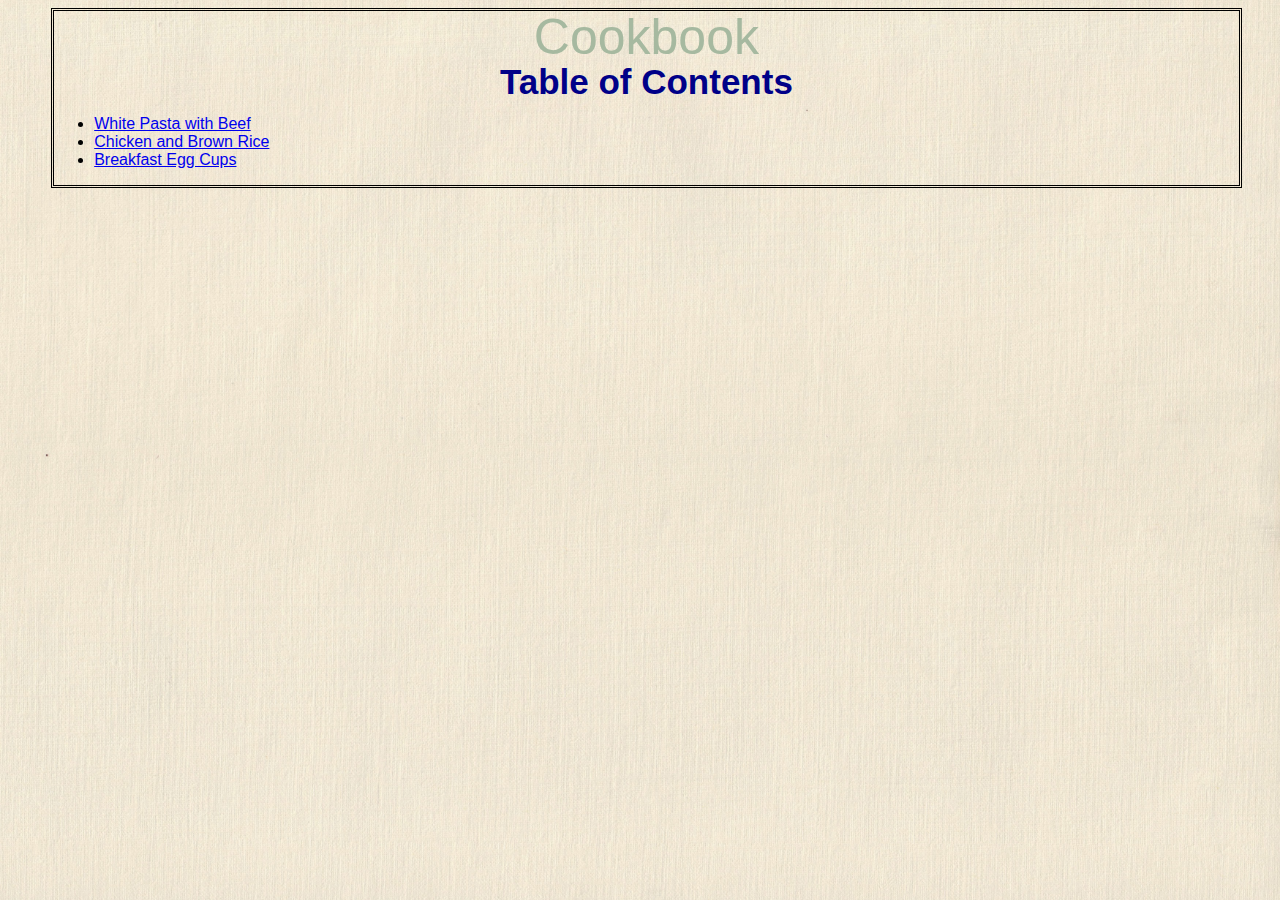
<file: index.html>
<?xml version="1.0" encoding="UTF-8"?><!DOCTYPE html
  PUBLIC "-//W3C//DTD XHTML 1.0 Strict//EN" "http://www.w3.org/TR/xhtml1/DTD/xhtml1-strict.dtd">
<html xmlns="http://www.w3.org/1999/xhtml">
   <head>
      <meta http-equiv="Content-Type" content="text/html; charset=UTF-8" />
      <title>Cookbook Table of Contents</title>
      <link rel="stylesheet" type="text/css" href="style.css" />
   </head>
   <body>
      <div class="main">
         <h1>Cookbook</h1>
         <h2>Table of Contents</h2>
         <ul>
            <li><a href="recipe1.html">White Pasta with Beef</a></li>
            <li><a href="recipe2.html">Chicken and Brown Rice</a></li>
            <li><a href="recipe3.html">Breakfast Egg Cups</a></li>
         </ul>
      </div>
   </body>
</html>
</file>
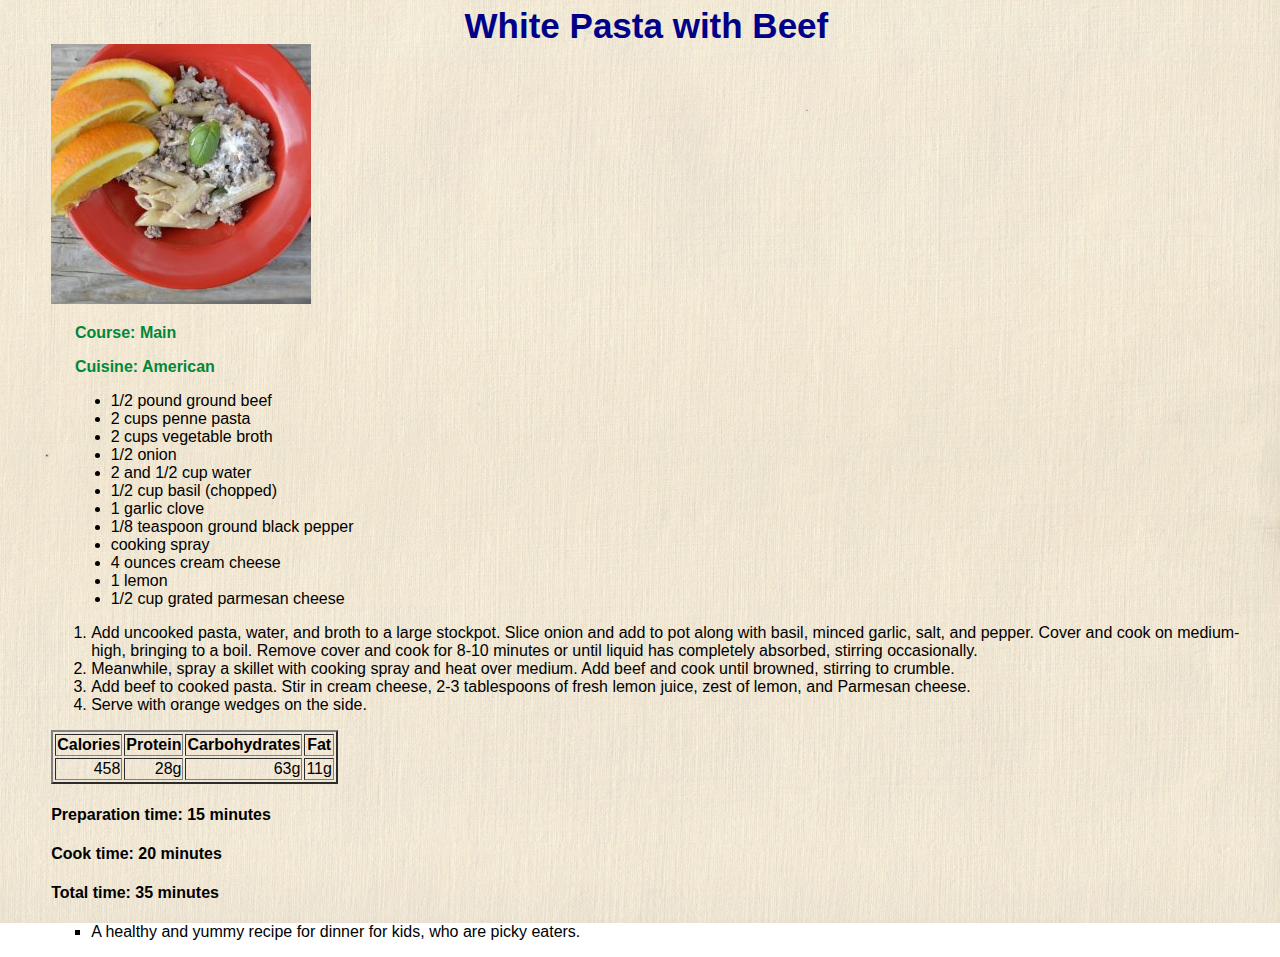
<file: recipe1.html>
<?xml version="1.0" encoding="UTF-8"?>
<!DOCTYPE html
  PUBLIC "-//W3C//DTD XHTML 1.0 Strict//EN" "http://www.w3.org/TR/xhtml1/DTD/xhtml1-strict.dtd">
<html xmlns="http://www.w3.org/1999/xhtml"><head><meta http-equiv="Content-Type" content="text/html; charset=UTF-8" /><title></title><link href="style.css" rel="stylesheet" type="text/css" /></head><body><div>
    <h2 xmlns="">White Pasta with Beef</h2>
    <img xmlns="" src="images/white-pasta-with-beef.jpg" alt="&#xA;        Picture: images/white-pasta-with-beef.jpg"></img>
    <h3 xmlns="">Course: Main</h3>
    <h3 xmlns="">Cuisine: American</h3>
    <div xmlns="" class="list"><li>1/2 pound  ground beef</li><li>2 cups  penne pasta</li><li>2 cups  vegetable broth</li><li>1/2   onion</li><li>2 and 1/2 cup  water</li><li>1/2 cup  basil (chopped)</li><li>1   garlic clove</li><li>1/8 teaspoon  ground black pepper</li><li>   cooking spray</li><li>4 ounces  cream cheese</li><li>1   lemon</li><li>1/2 cup  grated parmesan cheese</li></div>
    <ol xmlns=""><li>Add uncooked pasta, water, and broth to a large stockpot. Slice onion and add to pot along with basil, minced garlic,      salt, and pepper. Cover and cook on medium-high, bringing to a boil. Remove cover and cook for 8-10 minutes or until liquid has completely absorbed, stirring occasionally.</li><li>Meanwhile, spray a skillet with cooking spray and heat over medium. Add beef and cook until browned, stirring to 			 	crumble.	</li><li>Add beef to cooked pasta. Stir in cream cheese, 2-3 tablespoons of fresh lemon juice, zest of lemon, and Parmesan 	  cheese.		</li><li>Serve with orange wedges on the side.</li></ol>
    
    <table xmlns="" border="2"><tr><th>Calories</th><th>Protein</th><th>Carbohydrates</th><th>Fat</th></tr><tr><td align="right">458</td><td align="right">28g</td><td align="right">63g</td><td align="right">11g</td></tr></table>
    
    <h4 xmlns="">Preparation time: 15 minutes</h4>
    <h4 xmlns="">Cook time: 20 minutes</h4>
    <h4 xmlns="">Total time: 35 minutes</h4>
    <ul xmlns=""><li type="square">A healthy and yummy recipe for dinner for kids, who are picky eaters.</li></ul>
  </div></body></html>
</file>
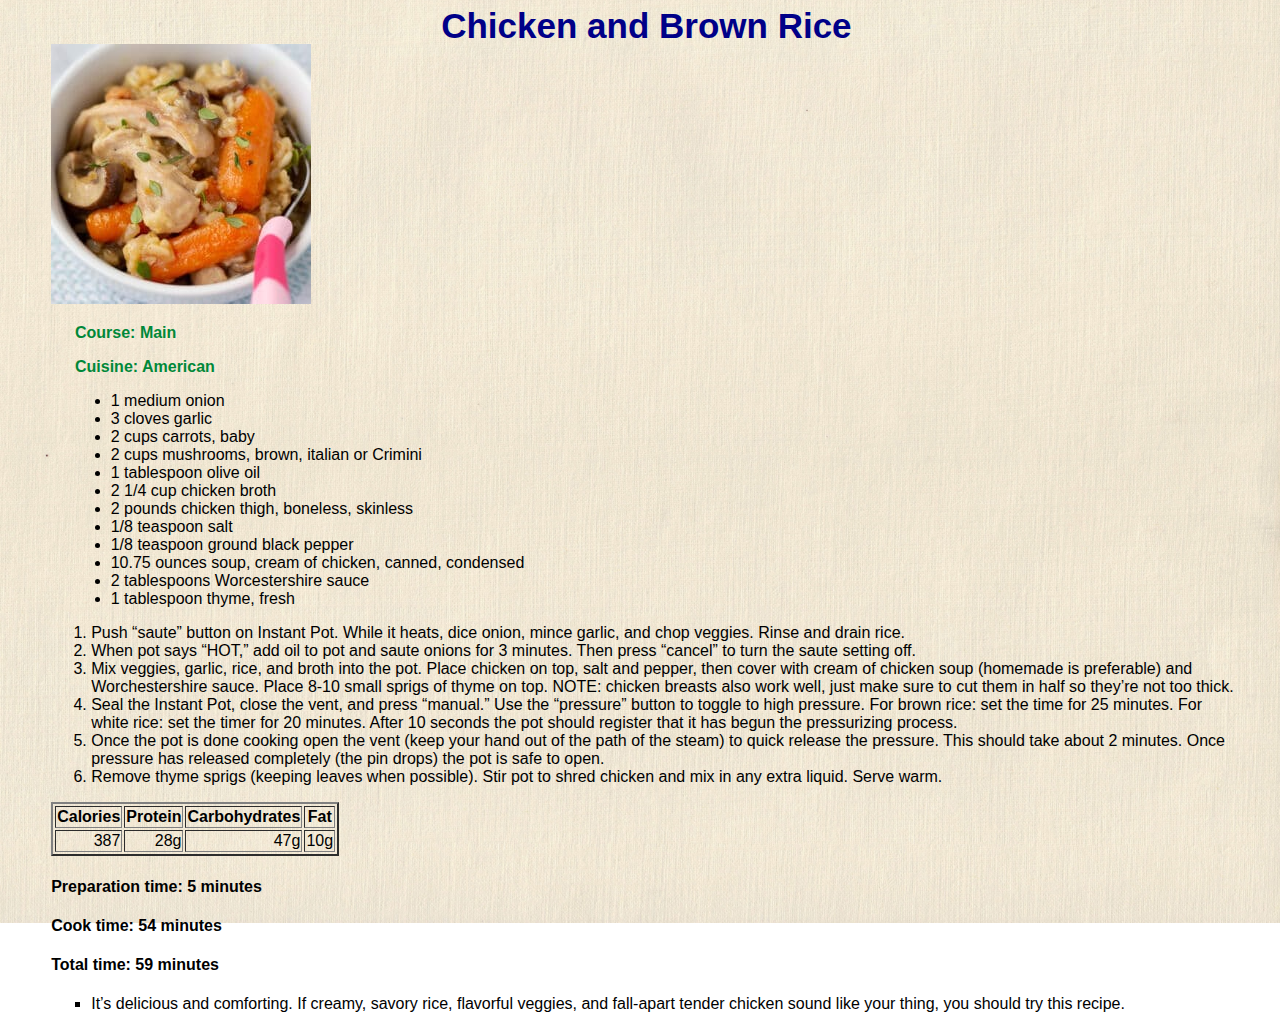
<file: recipe2.html>
<?xml version="1.0" encoding="UTF-8"?>
<!DOCTYPE html
  PUBLIC "-//W3C//DTD XHTML 1.0 Strict//EN" "http://www.w3.org/TR/xhtml1/DTD/xhtml1-strict.dtd">
<html xmlns="http://www.w3.org/1999/xhtml"><head><meta http-equiv="Content-Type" content="text/html; charset=UTF-8" /><title></title><link href="style.css" rel="stylesheet" type="text/css" /></head><body><div>
    <h2 xmlns="">Chicken and Brown Rice</h2>
    <img xmlns="" src="images/chicken-with-brown-rice.jpg" alt="&#xA;        Picture: images/chicken-with-brown-rice.jpg"></img>
    <h3 xmlns="">Course: Main</h3>
    <h3 xmlns="">Cuisine: American</h3>
    <div xmlns="" class="list"><li>1 medium  onion</li><li>3 cloves  garlic</li><li>2 cups  carrots, baby</li><li>2 cups  mushrooms, brown, italian or Crimini</li><li>1 tablespoon  olive oil</li><li>2 1/4 cup  chicken broth</li><li>2 pounds  chicken thigh, boneless, skinless</li><li>1/8 teaspoon  salt</li><li>1/8 teaspoon  ground black pepper</li><li>10.75 ounces  soup, cream of chicken, canned, condensed</li><li>2 tablespoons  Worcestershire sauce</li><li>1 tablespoon  thyme, fresh</li></div>
    <ol xmlns=""><li>Push “saute” button on Instant Pot. While it heats, dice onion, mince garlic, and chop veggies. Rinse and drain rice. </li><li>When pot says “HOT,” add oil to pot and saute onions for 3 minutes. Then press “cancel” to turn the saute setting off.	</li><li>Mix veggies, garlic, rice, and broth into the pot. Place chicken on top, salt and pepper, then cover with cream of chicken soup (homemade is preferable) and Worchestershire sauce. Place 8-10 small sprigs of thyme on top. NOTE: chicken breasts also work well, just make sure to cut them in half so they’re not too thick.	</li><li>Seal the Instant Pot, close the vent, and press “manual.” Use the “pressure” button to toggle to high pressure.  For brown rice: set the time for 25 minutes.  For white rice: set the timer for 20 minutes.  After 10 seconds the pot should register that it has begun the pressurizing process.</li><li>Once the pot is done cooking open the vent (keep your hand out of the path of the steam) to quick release the pressure.  This should take about 2 minutes.  Once pressure has released completely (the pin drops) the pot is safe to open.</li><li>Remove thyme sprigs (keeping leaves when possible). Stir pot to shred chicken and mix in any extra liquid. Serve warm.</li></ol>
    
    <table xmlns="" border="2"><tr><th>Calories</th><th>Protein</th><th>Carbohydrates</th><th>Fat</th></tr><tr><td align="right">387</td><td align="right">28g</td><td align="right">47g</td><td align="right">10g</td></tr></table>
    
    <h4 xmlns="">Preparation time: 5 minutes</h4>
    <h4 xmlns="">Cook time: 54 minutes</h4>
    <h4 xmlns="">Total time: 59 minutes</h4>
    <ul xmlns=""><li type="square">It’s delicious and comforting. If creamy, savory rice, flavorful veggies, and fall-apart tender chicken sound like your thing, you should try this recipe.</li></ul>
 
  </div></body></html>
</file>
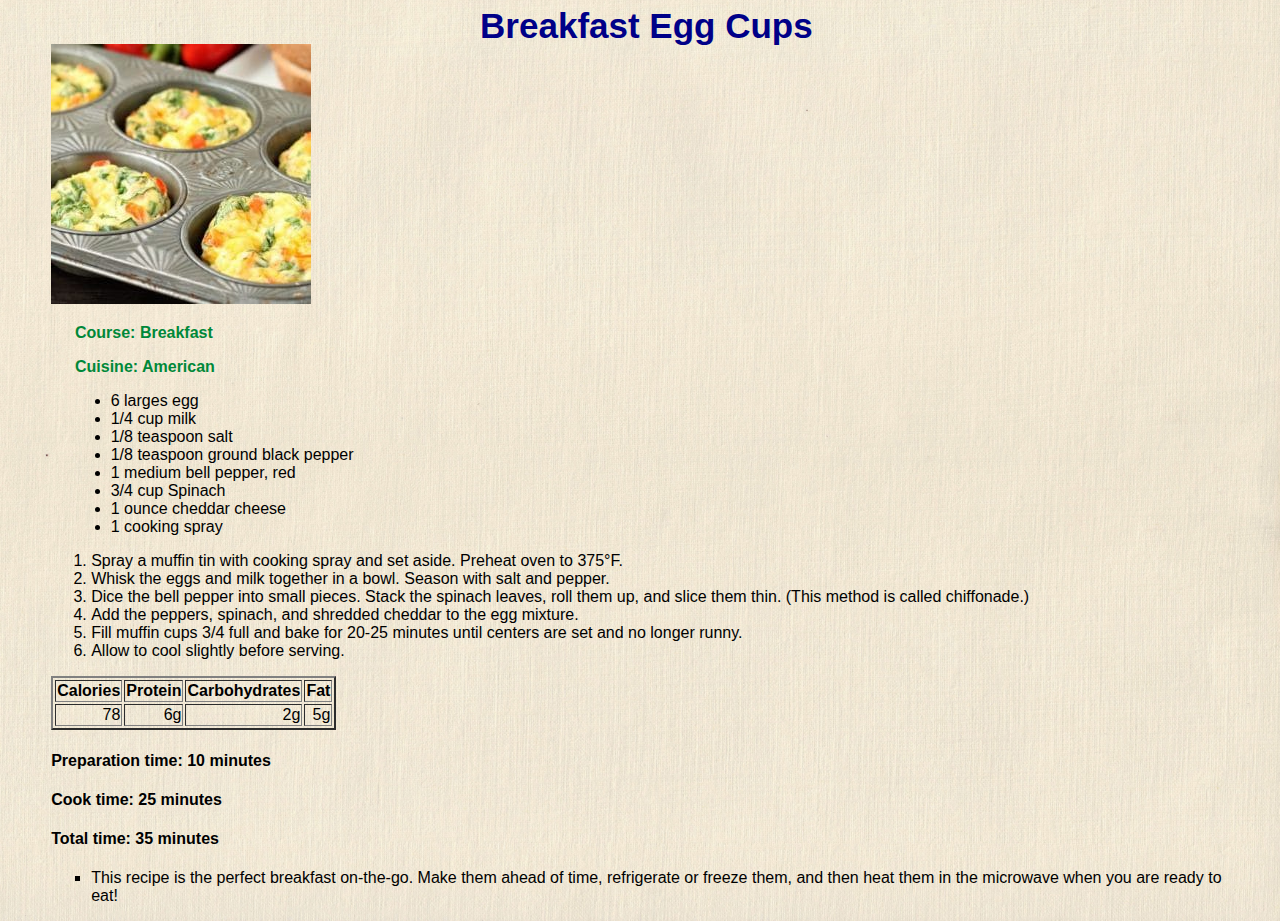
<file: recipe3.html>
<?xml version="1.0" encoding="UTF-8"?>
<!DOCTYPE html
  PUBLIC "-//W3C//DTD XHTML 1.0 Strict//EN" "http://www.w3.org/TR/xhtml1/DTD/xhtml1-strict.dtd">
<html xmlns="http://www.w3.org/1999/xhtml"><head><meta http-equiv="Content-Type" content="text/html; charset=UTF-8" /><title></title><link href="style.css" rel="stylesheet" type="text/css" /></head><body><div>
    <h2 xmlns="">Breakfast Egg Cups</h2>
    <img xmlns="" src="images/breakfast-egg-cups.jpg" alt="&#xA;        Picture: images/breakfast-egg-cups.jpg"></img>
    <h3 xmlns="">Course: Breakfast</h3>
    <h3 xmlns="">Cuisine: American</h3>
    <div xmlns="" class="list"><li>6 larges  egg</li><li>1/4 cup  milk</li><li>1/8 teaspoon  salt</li><li>1/8 teaspoon  ground black pepper</li><li>1 medium  bell pepper, red</li><li>3/4 cup  Spinach</li><li>1 ounce  cheddar cheese</li><li>1   cooking spray</li></div>
    <ol xmlns=""><li>Spray a muffin tin with cooking spray and  set aside. Preheat oven to 375°F.</li><li>Whisk the eggs and milk together in a bowl. Season with salt and pepper.</li><li>Dice the bell pepper into small pieces. Stack the spinach leaves, roll them up, and slice them thin. (This method is called chiffonade.)</li><li>Add the peppers, spinach, and shredded cheddar to the egg mixture.</li><li>Fill muffin cups 3/4 full and bake for 20-25 minutes until centers are set and no longer runny.</li><li>Allow to cool slightly before serving.</li></ol>
    
    <table xmlns="" border="2"><tr><th>Calories</th><th>Protein</th><th>Carbohydrates</th><th>Fat</th></tr><tr><td align="right">78</td><td align="right">6g</td><td align="right">2g</td><td align="right">5g</td></tr></table>
    
    <h4 xmlns="">Preparation time: 10 minutes</h4>
    <h4 xmlns="">Cook time: 25 minutes</h4>
    <h4 xmlns="">Total time: 35 minutes</h4>
    <ul xmlns=""><li type="square">This recipe is the perfect breakfast on-the-go. Make them ahead of time, refrigerate or freeze them, and then heat them in the microwave when you are ready to eat!</li></ul>
  </div></body></html>
</file>
<file: style.css>
body {
  font-family: sans-serif;
  color: black;
  background: white;
  margin-left: 4%;
  margin-right: 3%;
  
  background-image: url("images/bckimage.jpg");
  background-position: center center;
  background-size: cover;
  background-repeat: no-repeat;
  background-attachment: fixed;
}

div.main {
  border:3px double black;  
}

div.list {
    text-align: left;
    margin-left: 5%;
    margin-right: 15%;
    }

h1, h2 {
  text-align: center;  
  margin-top: 1pt;
  margin-bottom: 1pt;
}
h1 { 
  color: rgb(166, 185, 160); 
  font: 50px/50px "Impact", sans-serif;
}
h2 { 
  color: #008; 
  font: bold 35px/35px "Verdana", sans-serif;
}
h3 {
  color: rgb(0, 136, 57);
  font-size: 12pt;
  margin-left: 2%;
}
</file>
